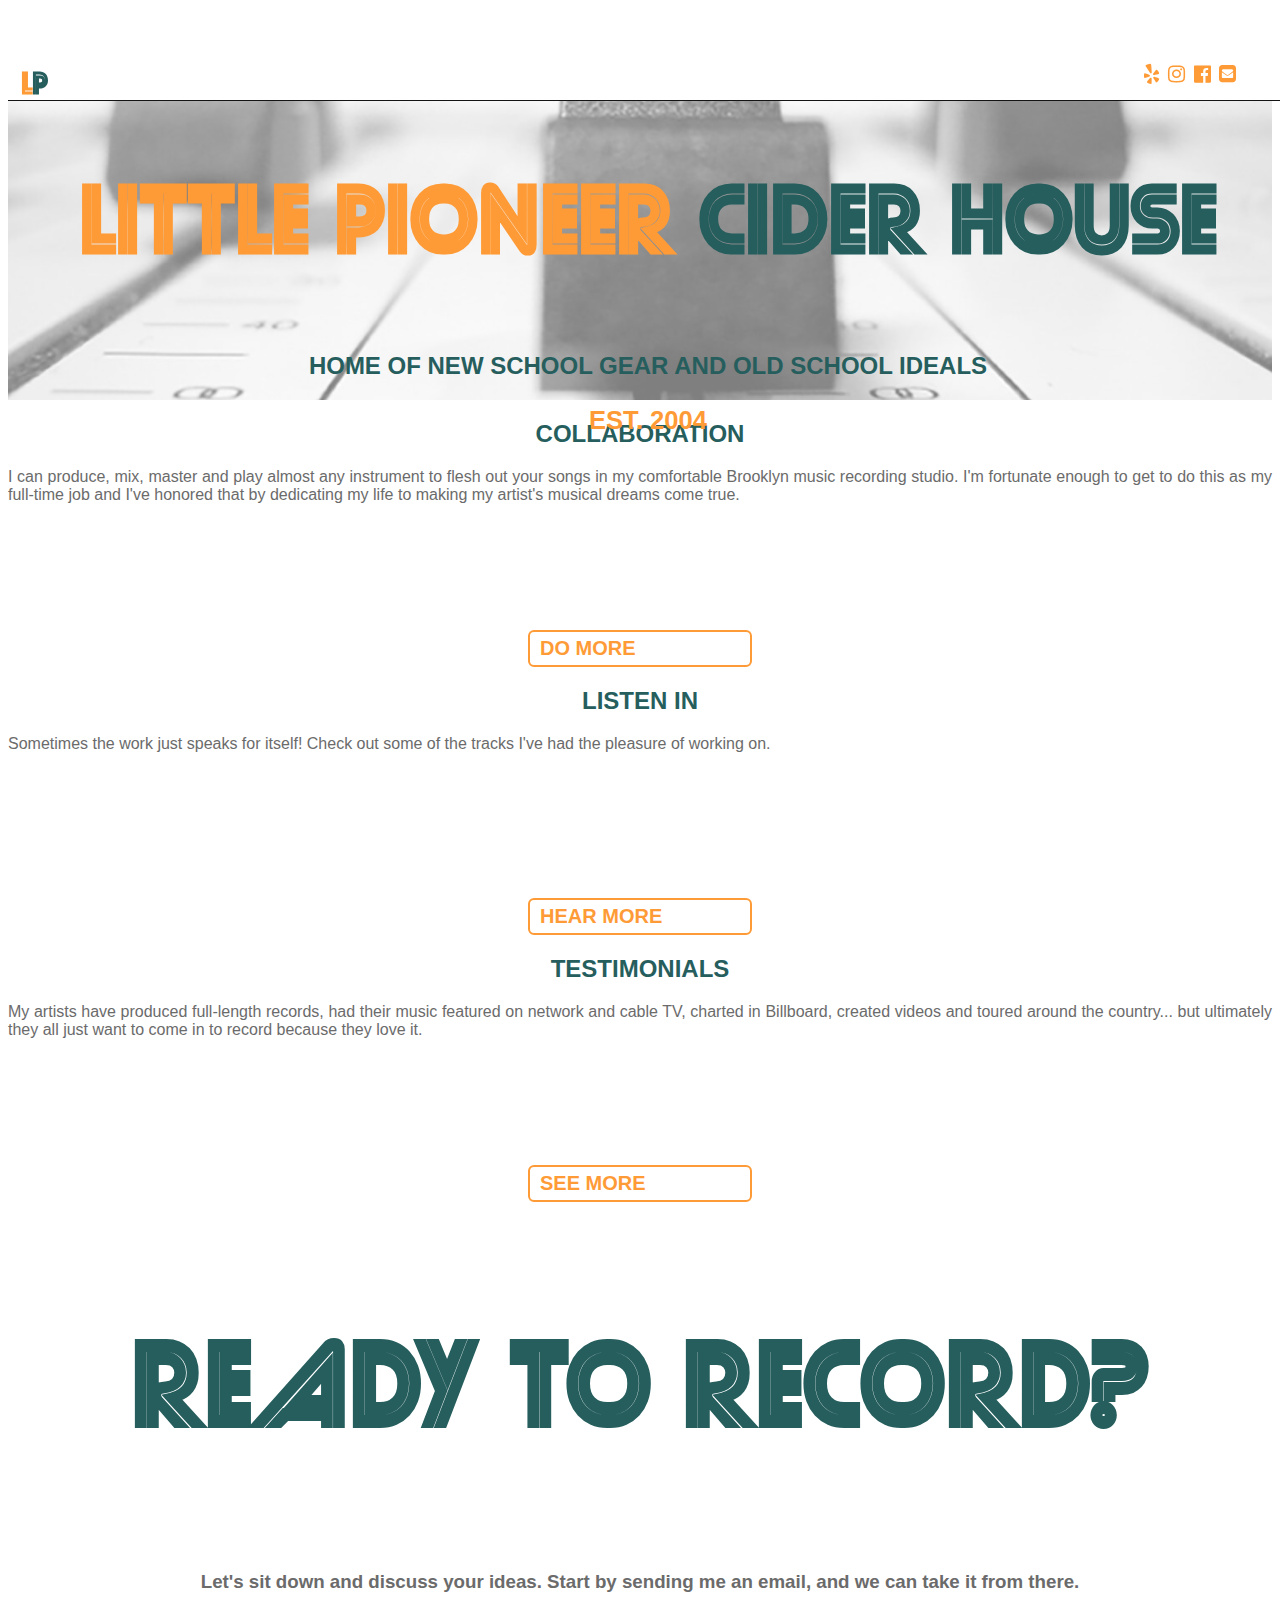
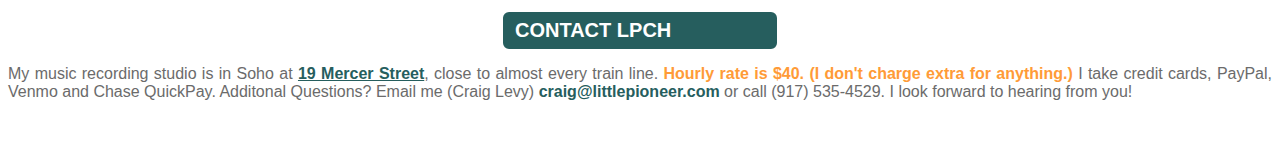
<file: index.html>
<!DOCTYPE html>
<html>
  <head>
    <html lang="en">
    <meta charset="utf-8">
    <meta http-equiv="X-UA-Compatible" content="IE=edge">
    <meta name="viewport" content="width=device-width, initial-scale=1">
    <meta name="keywords" content="Craig Levy, Little Pioneer Cider House, Little Pioneer, music production, littlepioneer cider house, littlepioneer, music production nyc, recording studio nyc">
    <meta property="og:title" content="Little Pioneer Cider House | Music Production NYC">
    <meta property="og:description" content="Home of New School Gear and Old School Ideals.">
    <meta property="og:image" content="https://res.cloudinary.com/ninjaofawesome/image/upload/v1492134499/littlepioneer/FullSizeRender.jpg">
    <meta property="og:url" content="http://littlepioneer.com">
    <meta property="twitter:title" content="Little Pioneer Cider House | Music Production NYC">
    <meta property="twitter:description" content="Home of New School Gear and Old School Ideals.">
    <meta property="twitter:image" content="https://res.cloudinary.com/ninjaofawesome/image/upload/v1492134499/littlepioneer/FullSizeRender.jpg">
    <meta name="twitter:image:alt" content="little pioneer cider house">
    <meta property="twitter:url" content="http://littlepioneer.com">
    <meta property="twitter:card" content="summary_large_image">
    <meta property="fb:app_id" content="1267381723369445" />
    <link rel="shortcut icon" href="favicon.ico" />
    <title>Little Pioneer Cider House | Music Production NYC</title>
    <link rel="stylesheet" href="https://maxcdn.bootstrapcdn.com/bootstrap/3.3.6/css/bootstrap.min.css" integrity="sha384-1q8mTJOASx8j1Au+a5WDVnPi2lkFfwwEAa8hDDdjZlpLegxhjVME1fgjWPGmkzs7" crossorigin="anonymous">
    <link rel="stylesheet" href="http://maxcdn.bootstrapcdn.com/font-awesome/4.3.0/css/font-awesome.min.css">
    <link rel="stylesheet" type="text/css" href="css/styles.min.css">
  </head>
 <body> <div class="container-fluid no-pad"> <div class="header"> <a href="index.html"> <h1 class="logo-text"><span class="orange">L</span><span class="bluegreen">P</span></h1> </a> <ul class="custom-navbar"> <li> <a class="custom-item" href="http://www.yelp.com/biz/little-pioneer-cider-house-studios-brooklyn" target="_blank"> <i class="fa fa fa-yelp fa-anch"></i></a> </li> <li> <a class="custom-item" href="https://www.instagram.com/littlepioneerciderhouse/" target="_blank"> <i class="fa fa-instagram fa-anch"></i> </a> </li> <li> <a href="https://www.facebook.com/littlepioneerciderhouse?fref=ts" target="_blank"> <i class="fa fa-facebook-official fa-anch"></i> </a> </li> <li> <a href="mailto:craig@littlepioneer.com?subject=Hey!"> <i class="fa fa-envelope-square fa-anch"></i> </a> </li> </ul> </div> </div> <div class="container-fluid body-content"> <div class="row"> <div class="background-poster"></div> <div class="logo-box"> <div class="row"> <h1 class="logo hp-logo">Little Pioneer<span class="bluegreen"> Cider House</span></h1> <h2 class="subtitle logo-box__hp-logo">Home of New School Gear and Old School Ideals</h2> <h3 class="subtitle__vw">EST. 2004</h3> </div> </div> </div> <div class="row"> <div class="col-md-4"> <h2 class="section-title">Collaboration</h2> <div class="paragraph-box"> <p>I can produce, mix, master and play almost any instrument to flesh out your songs in my comfortable Brooklyn music recording studio. I'm fortunate enough to get to do this as my full-time job and I've honored that by dedicating my life to making my artist's musical dreams come true.</p> </div> <a href="about.html" class="btn more-button">Do More</a> </div> <div class="col-md-4"> <h2 class="section-title">Listen In</h2> <div class="paragraph-box"> <p>Sometimes the work just speaks for itself! Check out some of the tracks I've had the pleasure of working on.</p> </div> <a href="listen.html" class="btn more-button">Hear More</a> </div> <div class="col-md-4"> <h2 class="section-title">Testimonials</h2> <div class="paragraph-box"> <p>My artists have produced full-length records, had their music featured on network and cable TV, charted in Billboard, created videos and toured around the country... but ultimately they all just want to come in to record because they love it.</p> </div> <a href="testimonials.html" class="btn more-button">See More</a> </div> </div> <div class="row"> <h2 class="logo record">Ready to Record?</h2> <div class="col-md-8 col-md-offset-2"> <h3 class="centered">Let's sit down and discuss your ideas. Start by sending me an email, and we can take it from there.</h3> <a href="mailto:craig@littlepioneer.com?subject=Hey!" class="btn contact-button">Contact LPCH</a> <p class="centered.">My music recording studio is in Soho at <a class="address-link" href="https://www.google.com/maps/place/19+Mercer+St,+New+York,+NY+10013/@40.7207514,-74.0043484,17z/data=!3m1!4b1!4m5!3m4!1s0x89c2598a4ab3284f:0x4ab5295dbf94120e!8m2!3d40.7207514!4d-74.0021597" target="_blank">19 Mercer Street</a>, close to almost every train line. <span class="orange bold">Hourly rate is $40. (I don't charge extra for anything.)</span> I take credit cards, PayPal, Venmo and Chase QuickPay. Additonal Questions? Email me (Craig Levy) <a class="bold" href="mailto:craig@littlepioneer.com?subject=Hey">craig@littlepioneer.com</a> or call (917) 535-4529. I look forward to hearing from you!</p> </div> </div> <!-- <div class="row"> <div class="hannah"> <p class="tc">Made With Love In NYC by <a href="http://hereshannahs.info/#/" target="_blank">This Gal.</a></p> </div> </div> --> </div><!-- this closes the container --> <script> (function(i,s,o,g,r,a,m){i['GoogleAnalyticsObject']=r;i[r]=i[r]||function(){ (i[r].q=i[r].q||[]).push(arguments)},i[r].l=1*new Date();a=s.createElement(o), m=s.getElementsByTagName(o)[0];a.async=1;a.src=g;m.parentNode.insertBefore(a,m) })(window,document,'script','//www.google-analytics.com/analytics.js','ga'); ga('create', 'UA-67820772-1', 'auto'); ga('send', 'pageview'); </script> <script src="https://ajax.googleapis.com/ajax/libs/jquery/2.1.4/jquery.min.js"></script> </body></html>
</file>
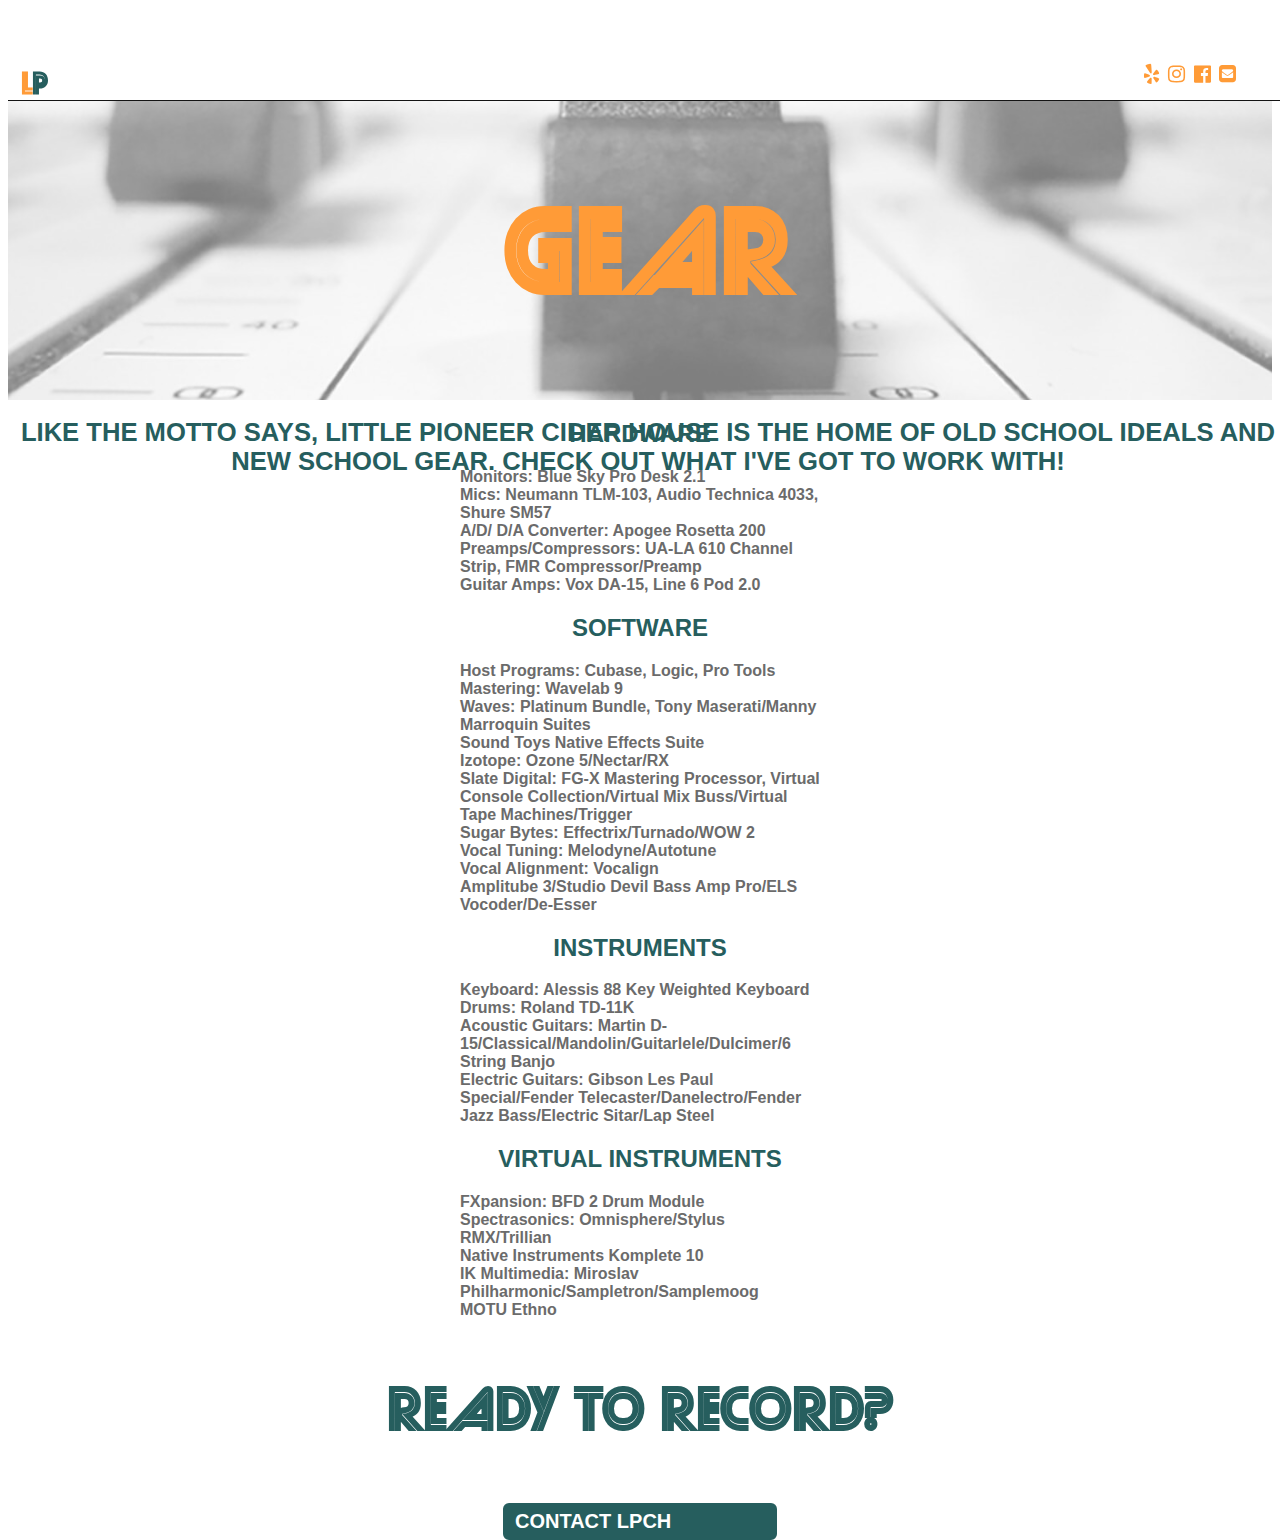
<file: gear.html>
<!DOCTYPE html>
<html>
  <head>
    <html lang="en">
    <meta charset="utf-8">
    <meta http-equiv="X-UA-Compatible" content="IE=edge">
    <meta name="viewport" content="width=device-width, initial-scale=1">
    <meta name="keywords" content="Craig Levy, Little Pioneer Cider House, Little Pioneer, music production, littlepioneer cider house, littlepioneer, music production nyc, recording studio nyc">
    <meta property="og:title" content="Little Pioneer Cider House | Music Production NYC">
    <meta property="og:description" content="Home of New School Gear and Old School Ideals.">
    <meta property="og:image" content="https://res.cloudinary.com/ninjaofawesome/image/upload/v1492134499/littlepioneer/FullSizeRender.jpg">
    <meta property="og:url" content="http://littlepioneer.com">
    <meta property="twitter:title" content="Little Pioneer Cider House | Music Production NYC">
    <meta property="twitter:description" content="Home of New School Gear and Old School Ideals.">
    <meta property="twitter:image" content="https://res.cloudinary.com/ninjaofawesome/image/upload/v1492134499/littlepioneer/FullSizeRender.jpg">
    <meta name="twitter:image:alt" content="little pioneer cider house">
    <meta property="twitter:url" content="http://littlepioneer.com">
    <meta property="twitter:card" content="summary_large_image">
    <meta property="fb:app_id" content="1267381723369445" />
    <link rel="shortcut icon" href="favicon.ico" />
    <title>Little Pioneer Cider House | Music Production NYC</title>
    <link rel="stylesheet" href="https://maxcdn.bootstrapcdn.com/bootstrap/3.3.6/css/bootstrap.min.css" integrity="sha384-1q8mTJOASx8j1Au+a5WDVnPi2lkFfwwEAa8hDDdjZlpLegxhjVME1fgjWPGmkzs7" crossorigin="anonymous">
    <link rel="stylesheet" href="http://maxcdn.bootstrapcdn.com/font-awesome/4.3.0/css/font-awesome.min.css">
    <link rel="stylesheet" type="text/css" href="css/styles.min.css">
  </head>
  <body> <div class="container-fluid no-pad"> <div class="header"> <a href="index.html"> <h1 class="logo-text"><span class="orange">L</span><span class="bluegreen">P</span></h1> </a> <ul class="custom-navbar"> <li> <a class="custom-item" href="http://www.yelp.com/biz/little-pioneer-cider-house-studios-brooklyn" target="_blank"> <i class="fa fa fa-yelp fa-anch"></i></a> </li><li> <a class="custom-item" href="https://www.instagram.com/littlepioneerciderhouse/" target="_blank"> <i class="fa fa-instagram fa-anch"></i> </a> </li><li> <a href="https://www.facebook.com/littlepioneerciderhouse?fref=ts" target="_blank"> <i class="fa fa-facebook-official fa-anch"></i> </a> </li><li> <a href="mailto:craig@littlepioneer.com?subject=Hey!"> <i class="fa fa-envelope-square fa-anch"></i> </a> </li></ul> </div></div><div class="container-fluid body-content"> <div class="row"> <div class="background-poster"></div><div class="logo-box"> <div class="row"> <h1 class="logo ex-large">Gear</h1> <h2 class="subtitle logo-box">Like the motto says, Little Pioneer Cider House is the home of Old School Ideals and New School Gear. Check out what I've got to work with!</h2> </div></div></div><!-- <div class="row"> <div class="col-md-10 col-md-offset-1"> <h1 class="logo ex-large">Gear</h1> <p class="p-pad">Like the motto says, Little Pioneer Cider House is the home of Old School Ideals and New School Gear. Check out what I've got to work with!</p></div></div>--> <div class="row"> <div class="col-md-6"> <h2 class="subtitle">Hardware</h2> <div class="gear-box"> <ul class="gear-list"> <li class="gear-item">Monitors: Blue Sky Pro Desk 2.1</li><li class="gear-item">Mics: Neumann TLM-103, Audio Technica 4033, Shure SM57</li><li class="gear-item">A/D/ D/A Converter: Apogee Rosetta 200</li><li class="gear-item">Preamps/Compressors: UA-LA 610 Channel Strip, FMR Compressor/Preamp</li><li class="gear-item">Guitar Amps: Vox DA-15, Line 6 Pod 2.0</li></ul> </div></div><div class="col-md-6"> <h2 class="subtitle">Software</h2> <div class="gear-box"> <ul class="gear-list"> <li class="gear-item">Host Programs: Cubase, Logic, Pro Tools</li><li class="gear-item">Mastering: Wavelab 9</li><li class="gear-item">Waves: Platinum Bundle, Tony Maserati/Manny Marroquin Suites</li><li class="gear-item">Sound Toys Native Effects Suite</li><li class="gear-item">Izotope: Ozone 5/Nectar/RX</li><li class="gear-item">Slate Digital: FG-X Mastering Processor, Virtual Console Collection/Virtual Mix Buss/Virtual Tape Machines/Trigger</li><li class="gear-item">Sugar Bytes: Effectrix/Turnado/WOW 2</li><li class="gear-item">Vocal Tuning: Melodyne/Autotune</li><li class="gear-item">Vocal Alignment: Vocalign</li><li class="gear-item">Amplitube 3/Studio Devil Bass Amp Pro/ELS Vocoder/De-Esser</li></ul> </div></div></div><div class="row"> <div class="col-md-6"> <h2 class="subtitle">Instruments</h2> <div class="gear-box"> <ul class="gear-list"> <li class="gear-item">Keyboard: Alessis 88 Key Weighted Keyboard</li><li class="gear-item">Drums: Roland TD-11K</li><li class="gear-item">Acoustic Guitars: Martin D-15/Classical/Mandolin/Guitarlele/Dulcimer/6 String Banjo</li><li class="gear-item">Electric Guitars: Gibson Les Paul Special/Fender Telecaster/Danelectro/Fender Jazz Bass/Electric Sitar/Lap Steel</li></ul> </div></div><div class="col-md-6"> <h2 class="subtitle">Virtual Instruments</h2> <div class="gear-box"> <ul class="gear-list"> <li class="gear-item">FXpansion: BFD 2 Drum Module</li><li class="gear-item">Spectrasonics: Omnisphere/Stylus RMX/Trillian</li><li class="gear-item">Native Instruments Komplete 10</li><li class="gear-item">IK Multimedia: Miroslav Philharmonic/Sampletron/Samplemoog</li><li class="gear-item">MOTU Ethno</li></ul> </div></div></div><div class="row"> <div class="recordingcontainer"> <div class="col-md-12"> <h2 class="recording">Ready to Record?</h2> <a href="mailto:craig@littlepioneer.com?subject=Hey!" class="btn contact-button">Contact LPCH</a> </div></div></div><!-- <div class="row"> <div class="hannah"> <p class="tc">Made With Love In NYC by <a href="http://hereshannahs.info/#/" target="_blank">This Gal.</a></p></div></div>--> </div><script>(function(i,s,o,g,r,a,m){i['GoogleAnalyticsObject']=r;i[r]=i[r]||function(){(i[r].q=i[r].q||[]).push(arguments)},i[r].l=1*new Date();a=s.createElement(o), m=s.getElementsByTagName(o)[0];a.async=1;a.src=g;m.parentNode.insertBefore(a,m)})(window,document,'script','//www.google-analytics.com/analytics.js','ga'); ga('create', 'UA-67820772-1', 'auto'); ga('send', 'pageview'); </script> <script src="https://ajax.googleapis.com/ajax/libs/jquery/2.1.4/jquery.min.js"></script> </body></html>
</file>
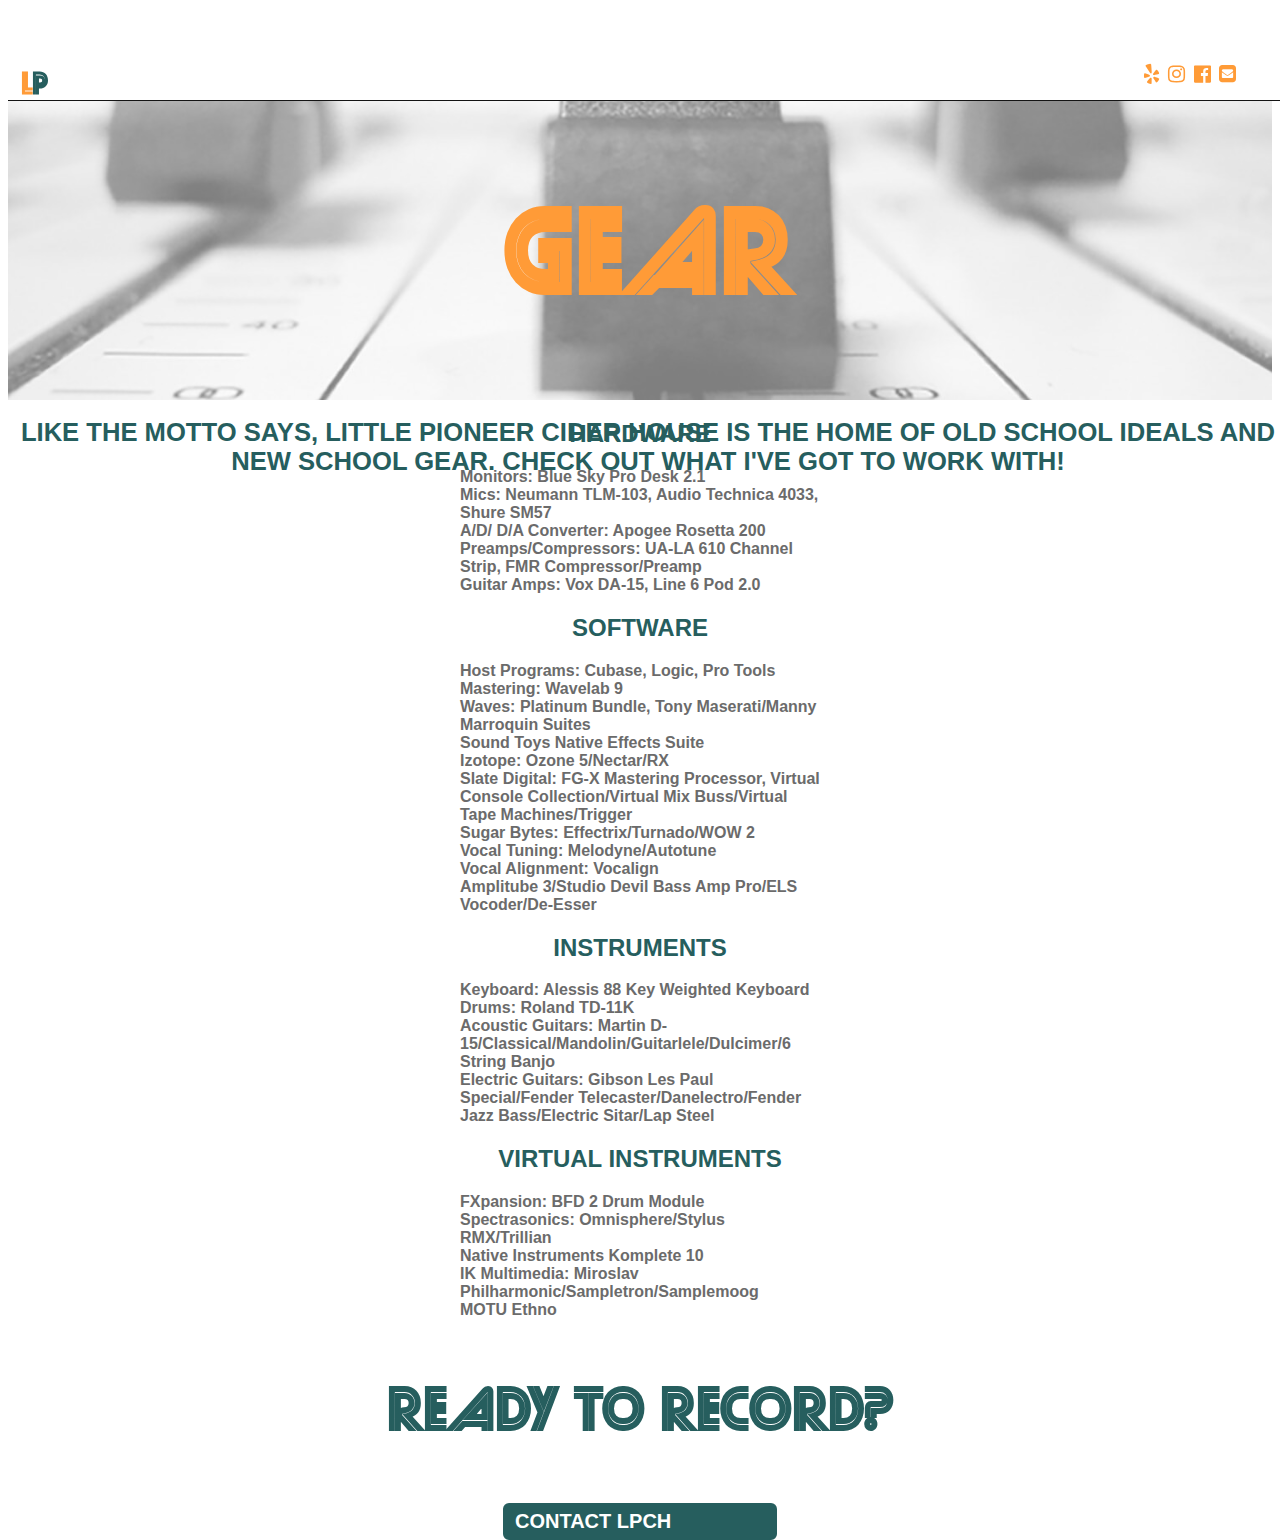
<file: gearUncompressed.html>
<!DOCTYPE html>
<html>
  <head>
    <html lang="en">
    <meta charset="utf-8">
    <meta http-equiv="X-UA-Compatible" content="IE=edge">
    <meta name="viewport" content="width=device-width, initial-scale=1">
    <meta name="keywords" content="Craig Levy, Little Pioneer Cider House, Little Pioneer, music production, littlepioneer cider house, littlepioneer, music production nyc, recording studio nyc">
    <meta property="og:title" content="Little Pioneer Cider House | Music Production NYC">
    <meta property="og:description" content="Home of New School Gear and Old School Ideals.">
    <meta property="og:image" content="https://res.cloudinary.com/ninjaofawesome/image/upload/v1492134499/littlepioneer/FullSizeRender.jpg">
    <meta property="og:url" content="http://littlepioneer.com">
    <meta property="twitter:title" content="Little Pioneer Cider House | Music Production NYC">
    <meta property="twitter:description" content="Home of New School Gear and Old School Ideals.">
    <meta property="twitter:image" content="https://res.cloudinary.com/ninjaofawesome/image/upload/v1492134499/littlepioneer/FullSizeRender.jpg">
    <meta name="twitter:image:alt" content="little pioneer cider house">
    <meta property="twitter:url" content="http://littlepioneer.com">
    <meta property="twitter:card" content="summary_large_image">
    <meta property="fb:app_id" content="1267381723369445" />
    <link rel="shortcut icon" href="favicon.ico" />
    <title>Little Pioneer Cider House | Music Production NYC</title>
    <link rel="stylesheet" href="https://maxcdn.bootstrapcdn.com/bootstrap/3.3.6/css/bootstrap.min.css" integrity="sha384-1q8mTJOASx8j1Au+a5WDVnPi2lkFfwwEAa8hDDdjZlpLegxhjVME1fgjWPGmkzs7" crossorigin="anonymous">
    <link rel="stylesheet" href="http://maxcdn.bootstrapcdn.com/font-awesome/4.3.0/css/font-awesome.min.css">
    <link rel="stylesheet" type="text/css" href="css/styles.min.css">
  </head>
  <body>

    <div class="container-fluid no-pad">
      <div class="header">
        <a href="index.html">
          <h1 class="logo-text"><span class="orange">L</span><span class="bluegreen">P</span></h1>
        </a>

        <ul class="custom-navbar">
          <li>
          <a class="custom-item" href="http://www.yelp.com/biz/little-pioneer-cider-house-studios-brooklyn" target="_blank">
            <i class="fa fa fa-yelp fa-anch"></i></a>
          </li>
          <li>
            <a class="custom-item" href="https://www.instagram.com/littlepioneerciderhouse/
" target="_blank">
              <i class="fa fa-instagram fa-anch"></i>
            </a>
          </li>
          <li>
            <a href="https://www.facebook.com/littlepioneerciderhouse?fref=ts" target="_blank">
              <i class="fa fa-facebook-official fa-anch"></i>
            </a>
          </li>
          <li>
            <a href="mailto:craig@littlepioneer.com?subject=Hey!">
              <i class="fa fa-envelope-square fa-anch"></i>
            </a>
          </li>
        </ul>

      </div>
    </div>

    <div class="container-fluid body-content">

    <div class="row">
      <div class="background-poster"></div>
      <div class="logo-box">
        <div class="row">
          <h1 class="logo ex-large">Gear</h1>
          <h2 class="subtitle logo-box">Like the motto says, Little Pioneer Cider House is the home of Old School Ideals and New School Gear.  Check out what I've got to work with!</h2>
        </div>
      </div>
    </div>

<!--
      <div class="row">
        <div class="col-md-10 col-md-offset-1">
          <h1 class="logo ex-large">Gear</h1>
          <p class="p-pad">Like the motto says, Little Pioneer Cider House is the home of Old School Ideals and New School Gear.  Check out what I've got to work with!</p>
        </div>
      </div> -->

      <div class="row">
        <div class="col-md-6">
          <h2 class="subtitle">Hardware</h2>
          <div class="gear-box">
            <ul class="gear-list">
              <li class="gear-item">Monitors: Blue Sky Pro Desk 2.1</li>
              <li class="gear-item">Mics: Neumann TLM-103, Audio Technica 4033, Shure SM57</li>
              <li class="gear-item">A/D/ D/A Converter: Apogee Rosetta 200</li>
              <li class="gear-item">Preamps/Compressors: UA-LA 610 Channel Strip, FMR Compressor/Preamp</li>
              <li class="gear-item">Guitar Amps: Vox DA-15, Line 6 Pod 2.0</li>
            </ul>
          </div>

        </div>

        <div class="col-md-6">
          <h2 class="subtitle">Software</h2>
            <div class="gear-box">
            <ul class="gear-list">
              <li class="gear-item">Host Programs: Cubase, Logic, Pro Tools</li>
              <li class="gear-item">Mastering: Wavelab 9</li>
              <li class="gear-item">Waves: Platinum Bundle, Tony Maserati/Manny Marroquin Suites</li>
              <li class="gear-item">Sound Toys Native Effects Suite</li>
              <li class="gear-item">Izotope:  Ozone 5/Nectar/RX</li>
              <li class="gear-item">Slate Digital: FG-X Mastering Processor, Virtual Console Collection/Virtual Mix Buss/Virtual Tape Machines/Trigger</li>
              <li class="gear-item">Sugar Bytes: Effectrix/Turnado/WOW 2</li>
              <li class="gear-item">Vocal Tuning:  Melodyne/Autotune</li>
              <li class="gear-item">Vocal Alignment: Vocalign</li>
              <li class="gear-item">Amplitube 3/Studio Devil Bass Amp Pro/ELS Vocoder/De-Esser</li>
            </ul>
          </div>
        </div>

      </div>
      <div class="row">
        <div class="col-md-6">
          <h2 class="subtitle">Instruments</h2>
          <div class="gear-box">
            <ul class="gear-list">
              <li class="gear-item">Keyboard: Alessis 88 Key Weighted Keyboard</li>
              <li class="gear-item">Drums: Roland TD-11K</li>
              <li class="gear-item">Acoustic Guitars: Martin D-15/Classical/Mandolin/Guitarlele/Dulcimer/6 String Banjo</li>
              <li class="gear-item">Electric Guitars: Gibson Les Paul Special/Fender Telecaster/Danelectro/Fender Jazz Bass/Electric Sitar/Lap Steel</li>
            </ul>
          </div>
        </div>

        <div class="col-md-6">
          <h2 class="subtitle">Virtual Instruments</h2>
          <div class="gear-box">
            <ul class="gear-list">
              <li class="gear-item">FXpansion: BFD 2 Drum Module</li>
              <li class="gear-item">Spectrasonics: Omnisphere/Stylus RMX/Trillian</li>
              <li class="gear-item">Native Instruments Komplete 10</li>
              <li class="gear-item">IK Multimedia: Miroslav Philharmonic/Sampletron/Samplemoog</li>
              <li class="gear-item">MOTU Ethno</li>
            </ul>
          </div>
        </div>


      </div> <!-- closes row -->


      <div class="row">
          <div class="recordingcontainer">
            <div class="col-md-12">
              <h2 class="recording">Ready to Record?</h2>
              <a href="mailto:craig@littlepioneer.com?subject=Hey!" class="btn contact-button">Contact LPCH</a>
            </div>
          </div>
        </div>

      <!-- <div class="row">
        <div class="hannah">
          <p class="tc">Made With Love In NYC by <a href="http://hereshannahs.info/#/" target="_blank">This Gal.</a></p>
        </div>
      </div> -->
    </div><!-- this closes the container -->

    <script>
      (function(i,s,o,g,r,a,m){i['GoogleAnalyticsObject']=r;i[r]=i[r]||function(){
      (i[r].q=i[r].q||[]).push(arguments)},i[r].l=1*new Date();a=s.createElement(o),
      m=s.getElementsByTagName(o)[0];a.async=1;a.src=g;m.parentNode.insertBefore(a,m)
      })(window,document,'script','//www.google-analytics.com/analytics.js','ga');

      ga('create', 'UA-67820772-1', 'auto');
      ga('send', 'pageview');

    </script>


    <script src="https://ajax.googleapis.com/ajax/libs/jquery/2.1.4/jquery.min.js"></script>

  </body>
</html>
</file>
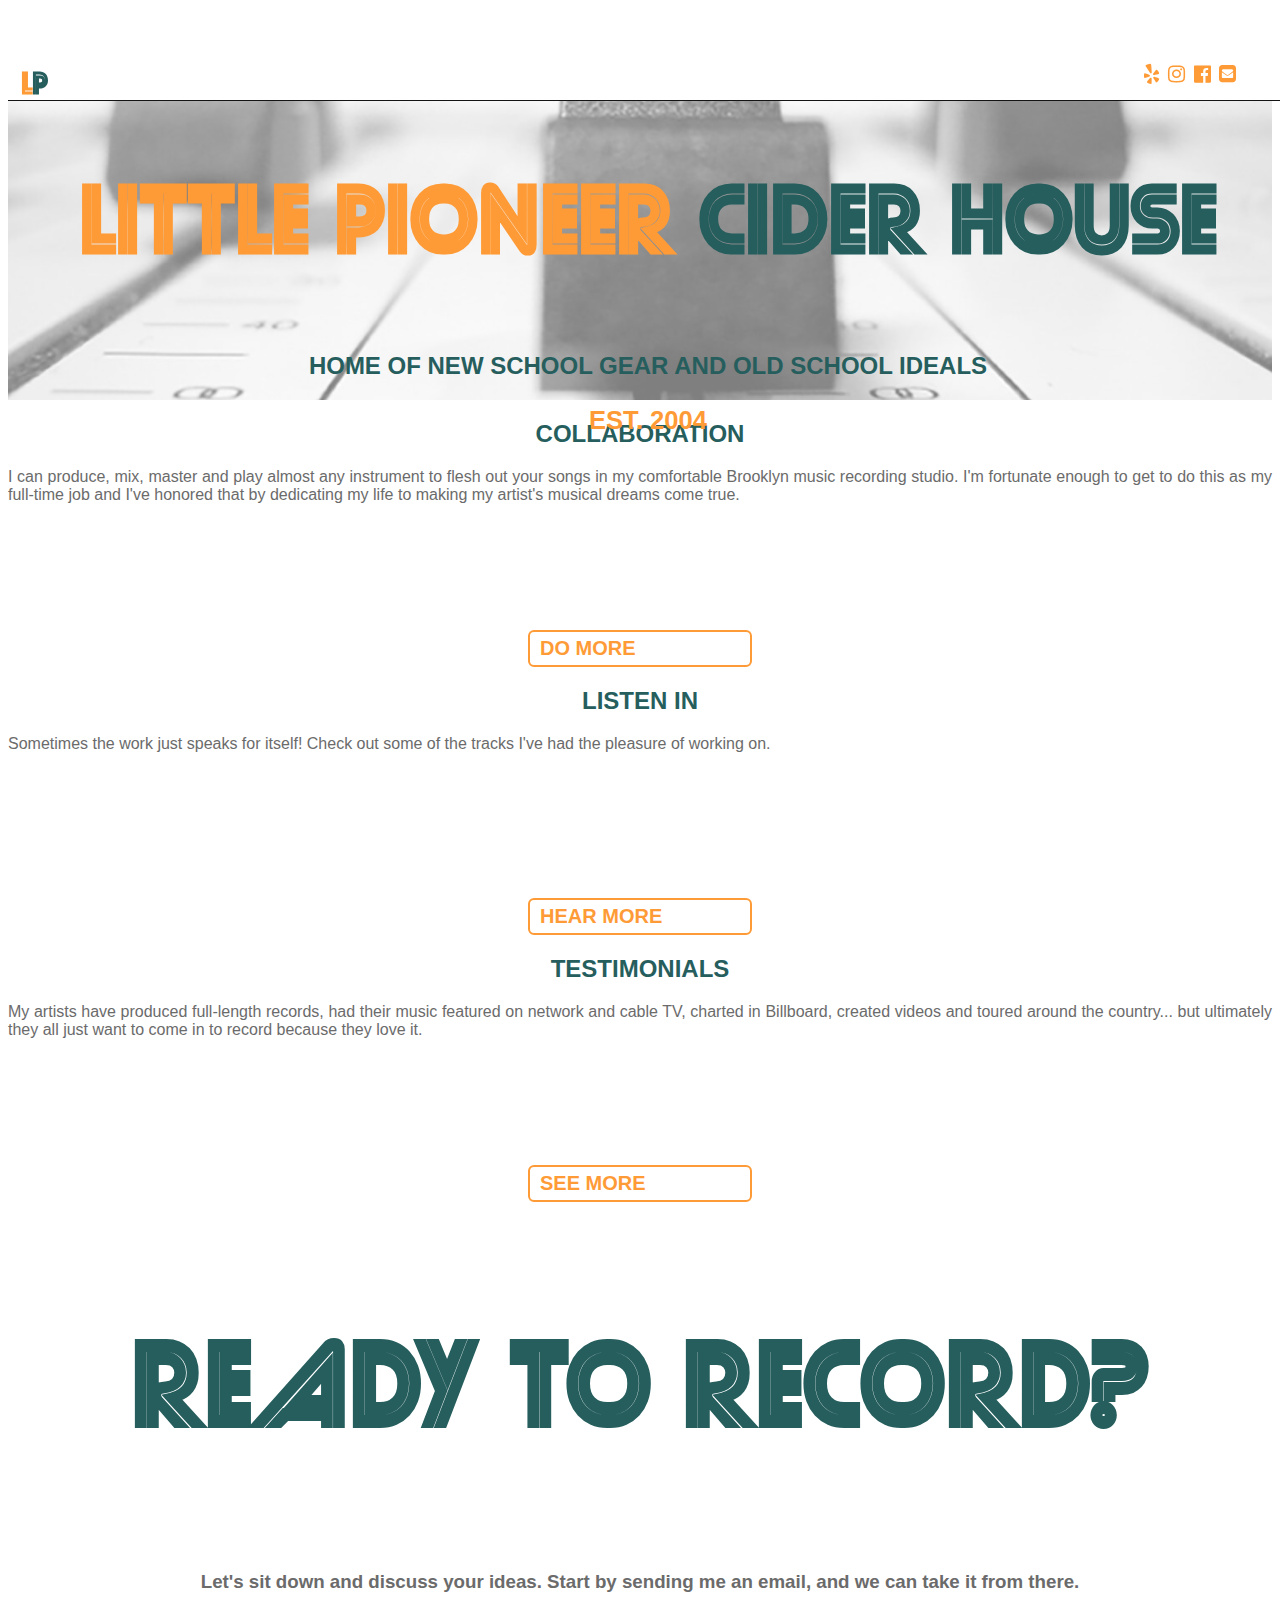
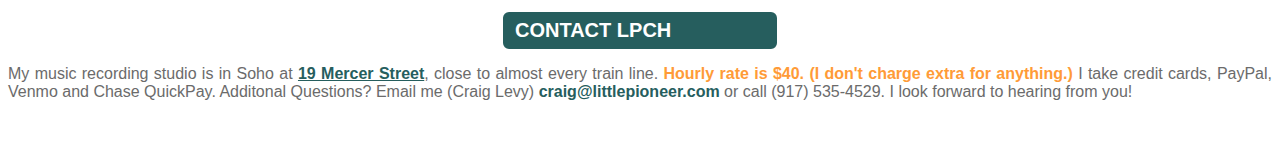
<file: indexUncompressed.html>
<!DOCTYPE html>
<html>
  <head>
    <html lang="en">
    <meta charset="utf-8">
    <meta http-equiv="X-UA-Compatible" content="IE=edge">
    <meta name="viewport" content="width=device-width, initial-scale=1">
    <meta name="keywords" content="Craig Levy, Little Pioneer Cider House, Little Pioneer, music production, littlepioneer cider house, littlepioneer, music production nyc, recording studio nyc">
    <meta property="og:title" content="Little Pioneer Cider House | Music Production NYC">
    <meta property="og:description" content="Home of New School Gear and Old School Ideals.">
    <meta property="og:image" content="https://res.cloudinary.com/ninjaofawesome/image/upload/v1492134499/littlepioneer/FullSizeRender.jpg">
    <meta property="og:url" content="http://littlepioneer.com">
    <meta property="twitter:title" content="Little Pioneer Cider House | Music Production NYC">
    <meta property="twitter:description" content="Home of New School Gear and Old School Ideals.">
    <meta property="twitter:image" content="https://res.cloudinary.com/ninjaofawesome/image/upload/v1492134499/littlepioneer/FullSizeRender.jpg">
    <meta name="twitter:image:alt" content="little pioneer cider house">
    <meta property="twitter:url" content="http://littlepioneer.com">
    <meta property="twitter:card" content="summary_large_image">
    <meta property="fb:app_id" content="1267381723369445" />
    <link rel="shortcut icon" href="favicon.ico" />
    <title>Little Pioneer Cider House | Music Production NYC</title>
    <link rel="stylesheet" href="https://maxcdn.bootstrapcdn.com/bootstrap/3.3.6/css/bootstrap.min.css" integrity="sha384-1q8mTJOASx8j1Au+a5WDVnPi2lkFfwwEAa8hDDdjZlpLegxhjVME1fgjWPGmkzs7" crossorigin="anonymous">
    <link rel="stylesheet" href="http://maxcdn.bootstrapcdn.com/font-awesome/4.3.0/css/font-awesome.min.css">
    <link rel="stylesheet" type="text/css" href="css/styles.min.css">
  </head>
  <body>

    <div class="container-fluid no-pad">
      <div class="header">
        <a href="index.html">
          <h1 class="logo-text"><span class="orange">L</span><span class="bluegreen">P</span></h1>
        </a>

        <ul class="custom-navbar">
          <li>
          <a class="custom-item" href="http://www.yelp.com/biz/little-pioneer-cider-house-studios-brooklyn" target="_blank">
            <i class="fa fa fa-yelp fa-anch"></i></a>
          </li>
          <li>
            <a class="custom-item" href="https://www.instagram.com/littlepioneerciderhouse/
" target="_blank">
              <i class="fa fa-instagram fa-anch"></i>
            </a>
          </li>
          <li>
            <a href="https://www.facebook.com/littlepioneerciderhouse?fref=ts" target="_blank">
              <i class="fa fa-facebook-official fa-anch"></i>
            </a>
          </li>
          <li>
            <a href="mailto:craig@littlepioneer.com?subject=Hey!">
              <i class="fa fa-envelope-square fa-anch"></i>
            </a>
          </li>
        </ul>

      </div>
    </div>


    <div class="container-fluid body-content">
    <div class="row">
      <div class="background-poster"></div>
      <div class="logo-box">
        <div class="row">
          <h1 class="logo hp-logo">Little Pioneer<span class="bluegreen"> Cider House</span></h1>
          <h2 class="subtitle logo-box__hp-logo">Home of New School Gear and Old School Ideals</h2>
          <h3 class="subtitle__vw">EST. 2004</h3>
        </div>
      </div>
    </div>

    <div class="row">
      <div class="col-md-4">
        <h2 class="section-title">Collaboration</h2>
        <div class="paragraph-box">
          <p>I can produce, mix, master and play almost any instrument to flesh out your songs in my comfortable Brooklyn music recording studio.  I'm fortunate enough to get to do this as my full-time job and I've honored that by dedicating my life to making my artist's musical dreams come true.</p>
        </div>
        <a href="about.html" class="btn more-button">Do More</a>

      </div>
      <div class="col-md-4">
        <h2 class="section-title">Listen In</h2>
        <div class="paragraph-box">
          <p>Sometimes the work just speaks for itself!  Check out some of the tracks I've had the pleasure of working on.</p>
        </div>
        <a href="listen.html" class="btn more-button">Hear More</a>

      </div>
      <div class="col-md-4">
        <h2 class="section-title">Testimonials</h2>
        <div class="paragraph-box">
          <p>My artists have produced full-length records, had their music featured on network and cable TV, charted in Billboard, created videos and toured around the country... but ultimately they all just want to come in to record because they love it.</p>
        </div>
        <a href="testimonials.html" class="btn more-button">See More</a>

      </div>

    </div>

    <div class="row">
      <h2 class="logo record">Ready to Record?</h2>
      <div class="col-md-8 col-md-offset-2">
        <h3 class="centered">Let's sit down and discuss your ideas.  Start by sending me an email, and we can take it from there.</h3>

        <a href="mailto:craig@littlepioneer.com?subject=Hey!" class="btn contact-button">Contact LPCH</a>

        <p class="centered.">My music recording studio is in Soho at <a class="address-link" href="https://www.google.com/maps/place/19+Mercer+St,+New+York,+NY+10013/@40.7207514,-74.0043484,17z/data=!3m1!4b1!4m5!3m4!1s0x89c2598a4ab3284f:0x4ab5295dbf94120e!8m2!3d40.7207514!4d-74.0021597
" target="_blank">19 Mercer Street</a>, close to almost every train line. <span class="orange bold">Hourly rate is $40. (I don't charge extra for anything.)</span> I take credit cards, PayPal, Venmo and Chase QuickPay.  Additonal Questions? Email me (Craig Levy) <a class="bold" href="mailto:craig@littlepioneer.com?subject=Hey">craig@littlepioneer.com</a> or call (917) 535-4529. I look forward to hearing from you!</p>
      </div>
    </div>

   <!--  <div class="row">
      <div class="hannah">
        <p class="tc">Made With Love In NYC by <a href="http://hereshannahs.info/#/" target="_blank">This Gal.</a></p>
      </div>
    </div> -->

    </div><!-- this closes the container -->

    <script>
      (function(i,s,o,g,r,a,m){i['GoogleAnalyticsObject']=r;i[r]=i[r]||function(){
      (i[r].q=i[r].q||[]).push(arguments)},i[r].l=1*new Date();a=s.createElement(o),
      m=s.getElementsByTagName(o)[0];a.async=1;a.src=g;m.parentNode.insertBefore(a,m)
      })(window,document,'script','//www.google-analytics.com/analytics.js','ga');

      ga('create', 'UA-67820772-1', 'auto');
      ga('send', 'pageview');

    </script>


    <script src="https://ajax.googleapis.com/ajax/libs/jquery/2.1.4/jquery.min.js"></script>

  </body>
</html>
</file>
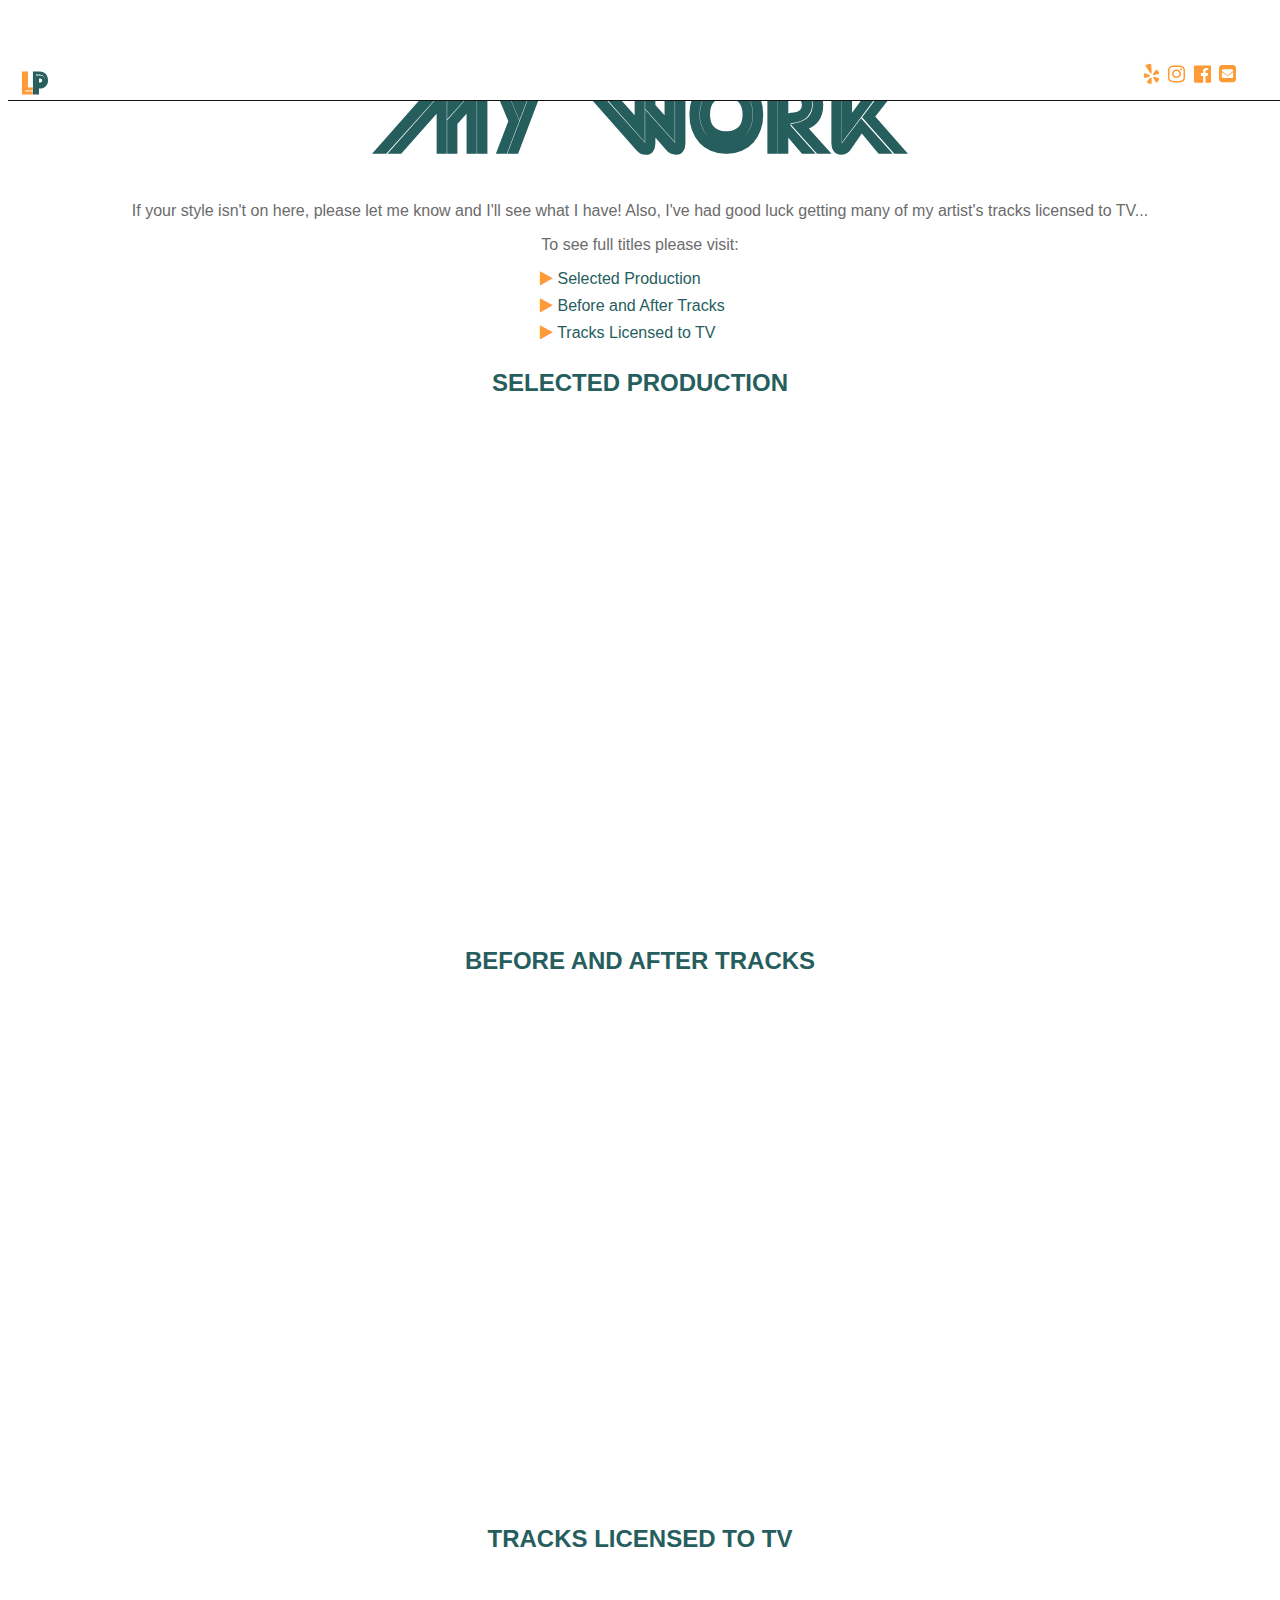
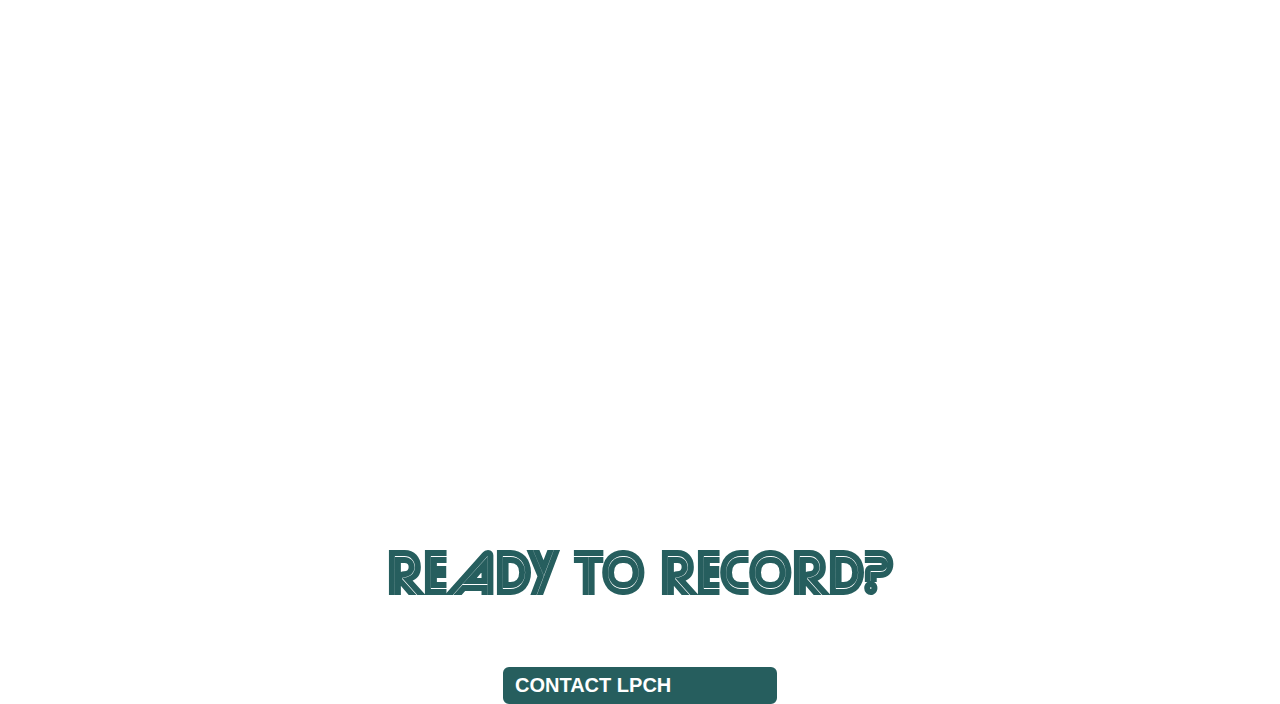
<file: listen.html>
<!DOCTYPE html>
<html>
  <head>
    <html lang="en">
    <meta charset="utf-8">
    <meta http-equiv="X-UA-Compatible" content="IE=edge">
    <meta name="viewport" content="width=device-width, initial-scale=1">
    <meta name="keywords" content="Craig Levy, Little Pioneer Cider House, Little Pioneer, music production, littlepioneer cider house, littlepioneer, music production nyc, recording studio nyc">
    <meta property="og:title" content="Little Pioneer Cider House | Music Production NYC">
    <meta property="og:description" content="Home of New School Gear and Old School Ideals.">
    <meta property="og:image" content="https://res.cloudinary.com/ninjaofawesome/image/upload/v1492134499/littlepioneer/FullSizeRender.jpg">
    <meta property="og:url" content="http://littlepioneer.com">
    <meta property="twitter:title" content="Little Pioneer Cider House | Music Production NYC">
    <meta property="twitter:description" content="Home of New School Gear and Old School Ideals.">
    <meta property="twitter:image" content="https://res.cloudinary.com/ninjaofawesome/image/upload/v1492134499/littlepioneer/FullSizeRender.jpg">
    <meta name="twitter:image:alt" content="little pioneer cider house">
    <meta property="twitter:url" content="http://littlepioneer.com">
    <meta property="twitter:card" content="summary_large_image">
    <meta property="fb:app_id" content="1267381723369445" />
    <link rel="shortcut icon" href="favicon.ico" />
    <title>Little Pioneer Cider House | Music Production NYC</title>
    <link rel="stylesheet" href="https://maxcdn.bootstrapcdn.com/bootstrap/3.3.6/css/bootstrap.min.css" integrity="sha384-1q8mTJOASx8j1Au+a5WDVnPi2lkFfwwEAa8hDDdjZlpLegxhjVME1fgjWPGmkzs7" crossorigin="anonymous">
    <link rel="stylesheet" href="http://maxcdn.bootstrapcdn.com/font-awesome/4.3.0/css/font-awesome.min.css">
    <link rel="stylesheet" type="text/css" href="css/styles.min.css">
  </head>
  <body> <div class="container-fluid no-pad"> <div class="header"> <a href="index.html"> <h1 class="logo-text"><span class="orange">L</span><span class="bluegreen">P</span></h1> </a> <ul class="custom-navbar"> <li> <a class="custom-item" href="http://www.yelp.com/biz/little-pioneer-cider-house-studios-brooklyn" target="_blank"> <i class="fa fa fa-yelp fa-anch"></i></a> </li><li> <a class="custom-item" href="https://www.instagram.com/littlepioneerciderhouse/" target="_blank"> <i class="fa fa-instagram fa-anch"></i> </a> </li><li> <a href="https://www.facebook.com/littlepioneerciderhouse?fref=ts" target="_blank"> <i class="fa fa-facebook-official fa-anch"></i> </a> </li><li> <a href="mailto:craig@littlepioneer.com?subject=Hey!"> <i class="fa fa-envelope-square fa-anch"></i> </a> </li></ul> </div></div><div class="container-fluid body-content"> <div class="row"> <h1 class="title bg">My Work</h1> <div class="col-md-12"> <p class="centered">If your style isn't on here, please let me know and I'll see what I have! Also, I've had good luck getting many of my artist's tracks licensed to TV...</p><div class="row"> <div class="col-md-6 col-md-offset-3"> <p class="centered">To see full titles please visit:</p><ul class="playlists"> <li class="playlist"><i class="fa fa-play playlist-arrow"></i> <a href="https://littlepioneerproductions.bandcamp.com/album/selected-production" target="_blank">Selected Production</a></li><li class="playlist"><i class="fa fa-play playlist-arrow"></i> <a href="https://littlepioneerproductions.bandcamp.com/album/before-and-after-tracks" target="_blank">Before and After Tracks</a></li><li class="playlist"><i class="fa fa-play playlist-arrow"></i> <a href="http://littlepioneerproductions.bandcamp.com/album/licensed-tracks" target="_blank">Tracks Licensed to TV</a></li></ul> </div></div></div></div><div class="row"> <div class="col-md-4"> <h2 class="subtitle listen">Selected Production</h2> <div class="music-box"> <iframe style="border: 0; width: 100%; height: 100%;" src="https://bandcamp.com/EmbeddedPlayer/album=2656958514/size=large/bgcol=ffffff/linkcol=333333/artwork=none/transparent=true/" seamless><a href="http://littlepioneerproductions.bandcamp.com/album/selected-production">Selected Production by Little Pioneer</a></iframe> </div></div><div class="col-md-4"> <h2 class="subtitle listen">Before and After Tracks</h2> <div class="music-box"> <iframe style="border: 0; width: 100%; height: 100%;" src="https://bandcamp.com/EmbeddedPlayer/album=3872137365/size=large/bgcol=ffffff/linkcol=333333/artwork=none/transparent=true/" seamless><a href="http://littlepioneerproductions.bandcamp.com/album/before-and-after-tracks">Before and After Tracks by Little Pioneer</a></iframe> </div></div><div class="col-md-4"> <h2 class="subtitle listen">Tracks Licensed To TV</h2> <div class="music-box"> <iframe style="border: 0; width: 100%; height: 100%;" src="http://bandcamp.com/EmbeddedPlayer/album=3491159712/size=large/bgcol=ffffff/linkcol=333333/artwork=none/transparent=true/" seamless><a href="http://littlepioneerproductions.bandcamp.com/album/licensed-tracks">Licensed Tracks by Little Pioneer</a></iframe> </div></div><div class="row"> <div class="recordingcontainer"> <div class="col-md-12"> <h2 class="recording">Ready to Record?</h2> <a href="mailto:craig@littlepioneer.com?subject=Hey!" class="btn contact-button">Contact LPCH</a> </div></div></div><!-- <div class="row"> <div class="hannah"> <p class="tc">Made With Love In NYC by <a href="http://hereshannahs.info/#/" target="_blank">This Gal.</a></p></div></div>--> </div><script>(function(i,s,o,g,r,a,m){i['GoogleAnalyticsObject']=r;i[r]=i[r]||function(){(i[r].q=i[r].q||[]).push(arguments)},i[r].l=1*new Date();a=s.createElement(o), m=s.getElementsByTagName(o)[0];a.async=1;a.src=g;m.parentNode.insertBefore(a,m)})(window,document,'script','//www.google-analytics.com/analytics.js','ga'); ga('create', 'UA-67820772-1', 'auto'); ga('send', 'pageview'); </script> <script src="https://ajax.googleapis.com/ajax/libs/jquery/2.1.4/jquery.min.js"></script> <script src="js/soundcloud.js" type="text/javascript"></script> </body></html>
</file>
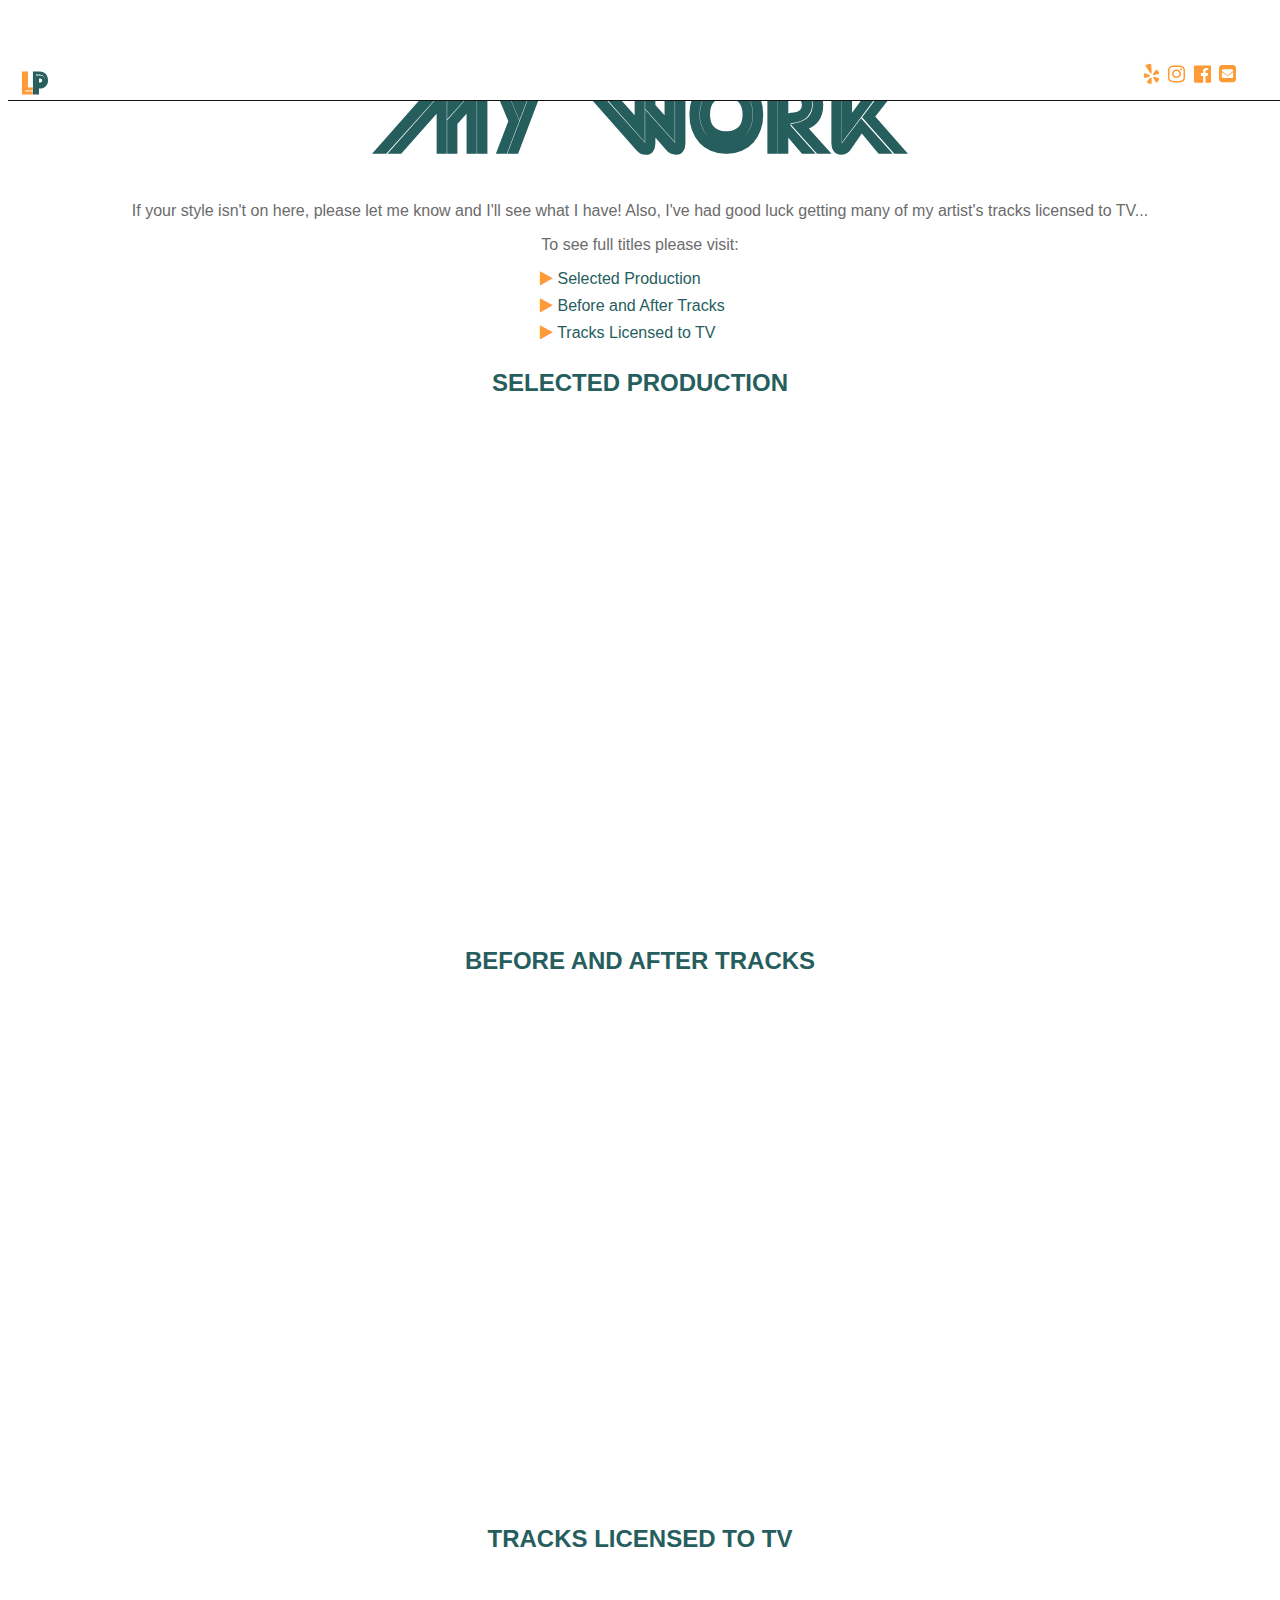
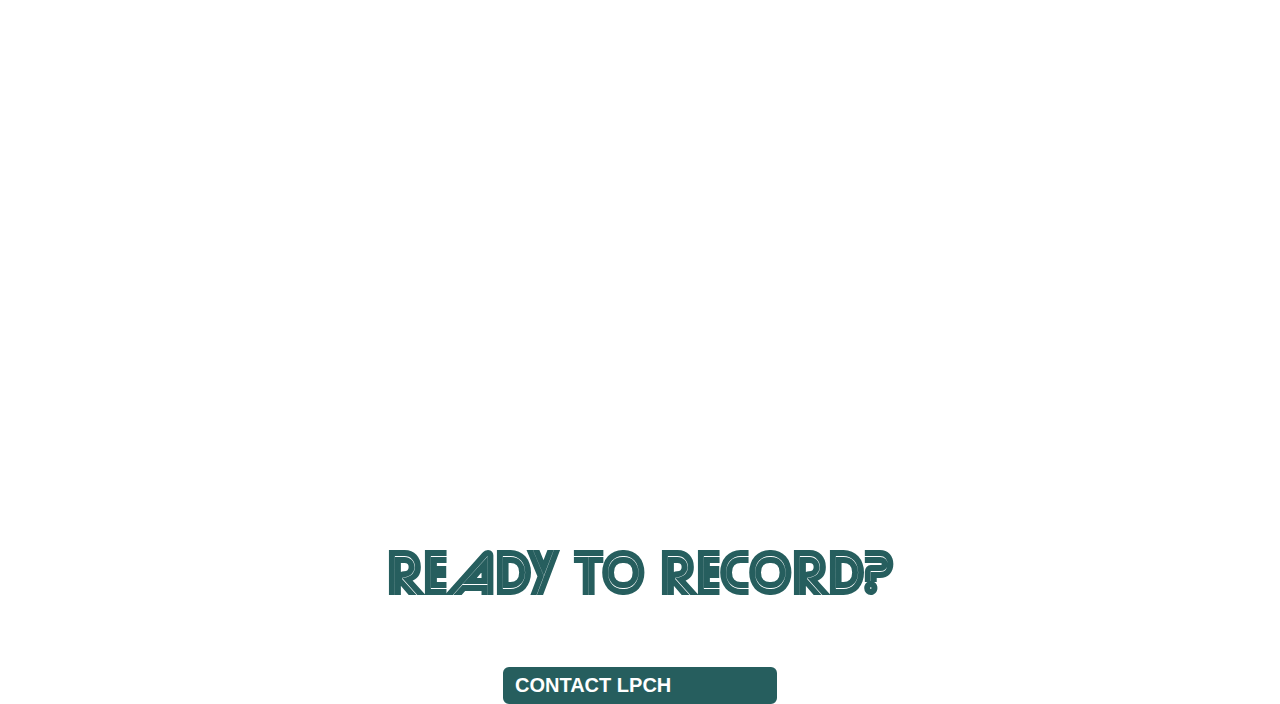
<file: listenUncompressed.html>
<!DOCTYPE html>
<html>
  <head>
    <html lang="en">
    <meta charset="utf-8">
    <meta http-equiv="X-UA-Compatible" content="IE=edge">
    <meta name="viewport" content="width=device-width, initial-scale=1">
    <meta name="keywords" content="Craig Levy, Little Pioneer Cider House, Little Pioneer, music production, littlepioneer cider house, littlepioneer, music production nyc, recording studio nyc">
    <meta property="og:title" content="Little Pioneer Cider House | Music Production NYC">
    <meta property="og:description" content="Home of New School Gear and Old School Ideals.">
    <meta property="og:image" content="https://res.cloudinary.com/ninjaofawesome/image/upload/v1492134499/littlepioneer/FullSizeRender.jpg">
    <meta property="og:url" content="http://littlepioneer.com">
    <meta property="twitter:title" content="Little Pioneer Cider House | Music Production NYC">
    <meta property="twitter:description" content="Home of New School Gear and Old School Ideals.">
    <meta property="twitter:image" content="https://res.cloudinary.com/ninjaofawesome/image/upload/v1492134499/littlepioneer/FullSizeRender.jpg">
    <meta name="twitter:image:alt" content="little pioneer cider house">
    <meta property="twitter:url" content="http://littlepioneer.com">
    <meta property="twitter:card" content="summary_large_image">
    <meta property="fb:app_id" content="1267381723369445" />
    <link rel="shortcut icon" href="favicon.ico" />
    <title>Little Pioneer Cider House | Music Production NYC</title>
    <link rel="stylesheet" href="https://maxcdn.bootstrapcdn.com/bootstrap/3.3.6/css/bootstrap.min.css" integrity="sha384-1q8mTJOASx8j1Au+a5WDVnPi2lkFfwwEAa8hDDdjZlpLegxhjVME1fgjWPGmkzs7" crossorigin="anonymous">
    <link rel="stylesheet" href="http://maxcdn.bootstrapcdn.com/font-awesome/4.3.0/css/font-awesome.min.css">
    <link rel="stylesheet" type="text/css" href="css/styles.min.css">
  </head>
  <body>

    <div class="container-fluid no-pad">
      <div class="header">
        <a href="index.html">
          <h1 class="logo-text"><span class="orange">L</span><span class="bluegreen">P</span></h1>
        </a>

        <ul class="custom-navbar">
          <li>
          <a class="custom-item" href="http://www.yelp.com/biz/little-pioneer-cider-house-studios-brooklyn" target="_blank">
            <i class="fa fa fa-yelp fa-anch"></i></a>
          </li>
          <li>
            <a class="custom-item" href="https://www.instagram.com/littlepioneerciderhouse/
" target="_blank">
              <i class="fa fa-instagram fa-anch"></i>
            </a>
          </li>
          <li>
            <a href="https://www.facebook.com/littlepioneerciderhouse?fref=ts" target="_blank">
              <i class="fa fa-facebook-official fa-anch"></i>
            </a>
          </li>
          <li>
            <a href="mailto:craig@littlepioneer.com?subject=Hey!">
              <i class="fa fa-envelope-square fa-anch"></i>
            </a>
          </li>
        </ul>

      </div>
    </div>

    <div class="container-fluid body-content">
    <div class="row">
      <h1 class="title bg">My Work</h1>
      <div class="col-md-12">
        <p class="centered">If your style isn't on here, please let me know and I'll see what I have!  Also, I've had good luck getting many of my artist's tracks licensed to TV...</p>
        <div class="row">
          <div class="col-md-6 col-md-offset-3">
            <p class="centered">To see full titles please visit:</p>
            <ul class="playlists">
              <li class="playlist"><i class="fa fa-play playlist-arrow"></i> <a href="https://littlepioneerproductions.bandcamp.com/album/selected-production" target="_blank">Selected Production</a></li>
             <li class="playlist"><i class="fa fa-play playlist-arrow"></i> <a href="https://littlepioneerproductions.bandcamp.com/album/before-and-after-tracks" target="_blank">Before and After Tracks</a></li>
             <li class="playlist"><i class="fa fa-play playlist-arrow"></i> <a href="http://littlepioneerproductions.bandcamp.com/album/licensed-tracks" target="_blank">Tracks Licensed to TV</a></li>
            </ul>
          </div>
        </div>
      </div>
    </div>
    <div class="row">
      <div class="col-md-4">
        <h2 class="subtitle listen">Selected Production</h2>
        <div class="music-box">
          <iframe style="border: 0; width: 100%; height: 100%;" src="https://bandcamp.com/EmbeddedPlayer/album=2656958514/size=large/bgcol=ffffff/linkcol=333333/artwork=none/transparent=true/" seamless><a href="http://littlepioneerproductions.bandcamp.com/album/selected-production">Selected Production by Little Pioneer</a></iframe>
        </div>
      </div>
      <div class="col-md-4">
        <h2 class="subtitle listen">Before and After Tracks</h2>
        <div class="music-box">
        <iframe style="border: 0; width: 100%; height: 100%;" src="https://bandcamp.com/EmbeddedPlayer/album=3872137365/size=large/bgcol=ffffff/linkcol=333333/artwork=none/transparent=true/" seamless><a href="http://littlepioneerproductions.bandcamp.com/album/before-and-after-tracks">Before and After Tracks by Little Pioneer</a></iframe>
        </div>
      </div>
      <div class="col-md-4">
        <h2 class="subtitle listen">Tracks Licensed To TV</h2>
          <div class="music-box">
          <iframe style="border: 0; width: 100%; height: 100%;" src="http://bandcamp.com/EmbeddedPlayer/album=3491159712/size=large/bgcol=ffffff/linkcol=333333/artwork=none/transparent=true/" seamless><a href="http://littlepioneerproductions.bandcamp.com/album/licensed-tracks">Licensed Tracks by Little Pioneer</a></iframe>
        </div>
      </div>
      <div class="row">
        <div class="recordingcontainer">
          <div class="col-md-12">
            <h2 class="recording">Ready to Record?</h2>
            <a href="mailto:craig@littlepioneer.com?subject=Hey!" class="btn contact-button">Contact LPCH</a>
          </div>
        </div>
      </div>
      <!-- <div class="row">
        <div class="hannah">
          <p class="tc">Made With Love In NYC by <a href="http://hereshannahs.info/#/" target="_blank">This Gal.</a></p>
        </div>
      </div> -->
    </div><!-- this closes the container -->
    <script>
      (function(i,s,o,g,r,a,m){i['GoogleAnalyticsObject']=r;i[r]=i[r]||function(){
      (i[r].q=i[r].q||[]).push(arguments)},i[r].l=1*new Date();a=s.createElement(o),
      m=s.getElementsByTagName(o)[0];a.async=1;a.src=g;m.parentNode.insertBefore(a,m)
      })(window,document,'script','//www.google-analytics.com/analytics.js','ga');
      ga('create', 'UA-67820772-1', 'auto');
      ga('send', 'pageview');
    </script>
    <script src="https://ajax.googleapis.com/ajax/libs/jquery/2.1.4/jquery.min.js"></script>
    <script src="js/soundcloud.js" type="text/javascript"></script>
  </body>
</html>
</file>
<file: css/styles.min.css>
.title,.index-img{display:block;margin:0 auto}.index-img{width:100%;height:400px}@media all and (min-width: 992px) and (max-width: 1199px){.image-box{padding:10% 0}}@media all and (min-width: 768px) and (max-width: 991px){.image-box{padding:10% 0}}.collaborate-img{width:400px;height:auto;border-radius:12px;display:block;margin:10px auto 0}@media all and (min-width: 480px) and (max-width: 767px){.collaborate-img{width:300px}}@media all and (max-width: 479px){.collaborate-img{width:300px}}.collaborate-img-small{width:300px;height:auto;border-radius:12px;display:block;margin:0 auto}@media all and (min-width: 480px) and (max-width: 767px){.collaborate-img-small{width:250px}}@media all and (max-width: 479px){.collaborate-img-small{width:250px}}.background-poster{background-image:url(./../img/img4.jpg);background-repeat:no-repeat;background-size:cover;height:350px;opacity:.5;filter:alpha(opacity=50)}@media all and (min-width: 480px) and (max-width: 767px){.background-poster{height:250px}}@media all and (max-width: 479px){.background-poster{height:225px}}@font-face{font-family:'street_credregular';src:url(../fonts/street-cred/street_cred-webfont.eot);src:url(../fonts/street-cred/street_cred-webfont.eot?#iefix) format("embedded-opentype"),url(../fonts/street-cred/street_cred-webfont.woff) format("woff"),url(../fonts/street-cred/street_cred-webfont.woff2) format("woff2"),url(../fonts/street-cred/street_cred-webfont.ttf) format("truetype"),url(../fonts/street-cred/street_cred-webfont.svg#svgFontName) format("svg")}p{text-align:justify}a{color:#265e5e;text-decoration:none}a:hover,a:active,a:focus{color:#4aa;text-decoration:none}a:visited{color:#265e5e;text-decoration:underline}.orange{color:#ff9b37}.bluegreen{color:#265e5e}.top-space{margin-top:5%}.padded{padding:0 2%}.centered{text-align:center}.logo{color:#ff9b37;font-family:"street_credregular","Arial Black","Arial Bold",sans-serif;text-transform:uppercase;text-align:center;font-size:10vw}@media all and (min-width: 480px) and (max-width: 767px){.logo{font-size:12vw}}@media all and (max-width: 479px){.logo{font-size:12vw}}.logo.record{color:#265e5e}.logo.hp-logo{font-size:8vw}@media all and (min-width: 480px) and (max-width: 767px){.logo.hp-logo{font-size:8vw}}@media all and (max-width: 479px){.logo.hp-logo{font-size:8vw}}.recordingcontainer{width:75%;height:75px;display:block;margin:0 auto}.recording{color:#265e5e;font-family:"street_credregular","Arial Black","Arial Bold",sans-serif;text-transform:uppercase;text-align:center;font-size:4em}@media all and (min-width: 992px) and (max-width: 1199px){.recording{font-size:3em}}@media all and (min-width: 768px) and (max-width: 991px){.recording{font-size:3em}}@media all and (min-width: 480px) and (max-width: 767px){.recording{font-size:2em}}@media all and (max-width: 479px){.recording{font-size:2em}}.subtitle,.section-title{color:#265e5e;text-transform:uppercase;text-align:center}.subtitle.listen,.section-title.listen{margin-bottom:10px}.subtitle.logo-box,.section-title.logo-box{font-size:2vw;position:inherit;bottom:0}@media all and (min-width: 480px) and (max-width: 767px){.subtitle.logo-box,.section-title.logo-box{font-size:4vw;padding:0 5%}}@media all and (max-width: 479px){.subtitle.logo-box,.section-title.logo-box{font-size:4vw;padding:0 5%}}.subtitle.logo-box__hp-logo,.section-title.logo-box__hp-logo{position:inherit;bottom:5%}@media all and (min-width: 480px) and (max-width: 767px){.subtitle.logo-box__hp-logo,.section-title.logo-box__hp-logo{font-size:3vw;padding:0 5%}}@media all and (max-width: 479px){.subtitle.logo-box__hp-logo,.section-title.logo-box__hp-logo{font-size:3vw;padding:0 5%}}.subtitle--orange{color:#ff9b37;text-transform:uppercase;text-align:center}.subtitle--orange.listen{margin-bottom:10px}.subtitle--orange.logo-box{font-size:2vw;position:inherit;bottom:0}@media all and (min-width: 480px) and (max-width: 767px){.subtitle--orange.logo-box{font-size:4vw;padding:0 5%}}@media all and (max-width: 479px){.subtitle--orange.logo-box{font-size:4vw;padding:0 5%}}.subtitle--orange.logo-box__hp-logo{position:inherit;bottom:5%}@media all and (min-width: 480px) and (max-width: 767px){.subtitle--orange.logo-box__hp-logo{font-size:3vw;padding:0 5%}}@media all and (max-width: 479px){.subtitle--orange.logo-box__hp-logo{font-size:3vw;padding:0 5%}}.subtitle__vw{color:#ff9b37;font-size:2vw;text-align:center}.fa-anch{-webkit-transition:all 500ms ease-out;-moz-transition:all 500ms ease-out;-o-transition:all 500ms ease-out;transition:all 500ms ease-out;font-size:1.25em;color:#ff9b37}.fa-anch:hover,.fa-anch:active,.fa-anch:focus{color:#444}.address-link{-webkit-transition:all 500ms ease-out;-moz-transition:all 500ms ease-out;-o-transition:all 500ms ease-out;transition:all 500ms ease-out;text-decoration:underline;font-weight:700}.address-link:hover,.address-link:active,.address-link:focus{color:#444}.address-link:visted{color:#265e5e}.p-pad{padding:0 5%}.p-pad.large{padding:0 2.5%}.bold{font-weight:700}.title{color:#fff;font-family:"street_credregular","Arial Black","Arial Bold",sans-serif;text-transform:uppercase;text-align:center;font-size:700%}.title.bg{color:#265e5e}.title.orange{color:#ff9b37}.more-button,.contact-button{-webkit-transition:all 500ms ease-out;-moz-transition:all 500ms ease-out;-o-transition:all 500ms ease-out;transition:all 500ms ease-out;border-radius:6px;background:#fff;color:#ff9b37;border:2px solid #ff9b37;padding:5px 10px;font-weight:700;font-size:1.25em;text-transform:uppercase;display:block;margin:1% auto;width:200px}.more-button:hover,.more-button:focus,.more-button:active,.contact-button:hover,.contact-button:focus,.contact-button:active{background:#ff9b37;color:#fff;border:2px solid #fff}.more-button:visited,.contact-button:visited{background:#fff;color:#ff9b37;border:2px solid #ff9b37}.more-button.tall-space,.contact-button.tall-space{margin:2.5% auto}.contact-button{width:250px;background:#265e5e;color:#fff;border:2px solid #265e5e}.contact-button:hover,.contact-button:focus,.contact-button:active{background:#fff;color:#265e5e;border:2px solid #265e5e}.contact-button:visited{background:#265e5e;color:#fff;border:2px solid #265e5e}body{background:#fff;color:#6b6b6b;font-size:16px;font-family:Candara,Calibri,Segoe,"Segoe UI",Optima,Arial,sans-serif}.no-pad{padding:0}.header{position:fixed;z-index:10;height:50px;width:100%;margin:0;padding:0;background:#fff;line-height:50px;vertical-align:middle;border-bottom:1px solid #141414}.custom-navbar{list-style-type:none;margin:0;padding:0;line-height:50px;position:absolute;top:0;right:50px}.custom-navbar li{display:inline;color:red;vertical-align:middle;text-transform:uppercase;padding:0 2px}.logo-text{padding:0 1%;margin:10px 0;vertical-align:inherit;font-family:"street_credregular","Arial Black","Arial Bold",sans-serif}.body-content{margin:50px 0}.paragraph-box{width:100%;height:150px}.email{height:50px;width:50px;right:0;top:0;position:absolute}.divider{width:100%;height:1px;background:#ccc;margin:1% 0}.hannah{position:fixed;bottom:0;z-index:10;height:50px;width:100%;background:#fff}.hannah .tc{margin-left:5%}body{background:#fff}.logo-box{width:100%;height:200px;z-index:5;position:absolute;top:10%}.gear-list{list-style-type:none;padding:0 5%;margin:0;font-weight:700}.gear-box{display:block;margin:0 auto;width:400px;height:auto}@media all and (max-width: 479px){.gear-box{width:320px}}.g-title{color:#ff9b37;font-size:1.25em}.help-list{list-style-type:none;padding:0 5%;margin:0;text-align:justify}.help-item{font-weight:700}.artist-box{width:90%;height:auto;margin:2.5% 5%;border:0!important}.artist-box .artistimage{height:200px;width:200px;border-radius:100px;display:block;margin:2.5% auto}.artist-box .paragraph-box{width:90%;height:300px;margin:5%;position:relative;border:0!important}.artist-box .test-p{text-align:justify}.artist-box .artistname{color:#ff9b37;font-family:"street_credregular","Arial Black","Arial Bold",sans-serif;text-align:center;margin:0 auto;text-transform:uppercase}.artist-box .artistname.bg{color:#265e5e}.artist-box .artistlink{font-family:"street_credregular","Arial Black","Arial Bold",sans-serif;color:#ff9b37;text-decoration:none;text-align:center;display:block;margin:0 auto;text-transform:uppercase;border:0!important}.artist-box .artistlink:hover,.artist-box .artistlink:active,.artist-box .artistlink:focus{color:#aa0;text-decoration:none;border:0!important}.artist-box .artistlink:visited{color:#ff9b37;text-decoration:none;border:0!important}.music-box{display:block;margin:10px auto;height:520px}@media all and (min-width: 1200px){.music-box{width:400px}}@media all and (min-width: 992px) and (max-width: 1199px){.music-box{width:385px}}@media all and (min-width: 768px) and (max-width: 991px){.music-box{width:375px}}@media all and (min-width: 480px) and (max-width: 767px){.music-box{width:350px}}@media all and (max-width: 479px){.music-box{width:320px}}.playlists{list-style-type:none;padding:0;margin:0}.playlists .playlist{width:200px;height:25px;padding:0;margin:2px auto}.playlists .playlist-arrow{color:#ff9b37;text-decoration:none}.playlists .playlist-arrow:hover,.playlists .playlist-arrow:active,.playlists .playlist-arrow:focus,.playlists .playlist-arrow:visited{color:#ff9b37;text-decoration:none}.gallery-modal{display:none;position:fixed;z-index:1;left:0;top:0;width:100%;height:100%;overflow:auto;background-color:#141414;background-color:rgba(20,20,20,0.4)}.gallery-modal-content{background-color:#fff;margin:15% auto;padding:20px;border:1px solid #444;width:80%}.modal-close{font-family:Candara,Calibri,Segoe,"Segoe UI",Optima,Arial,sans-serif;color:#6b6b6b;float:right;font-size:1.5em;font-weight:700}.modal-close:hover,.modal-close:focus{color:#141414;text-decoration:none;cursor:pointer}
</file>
